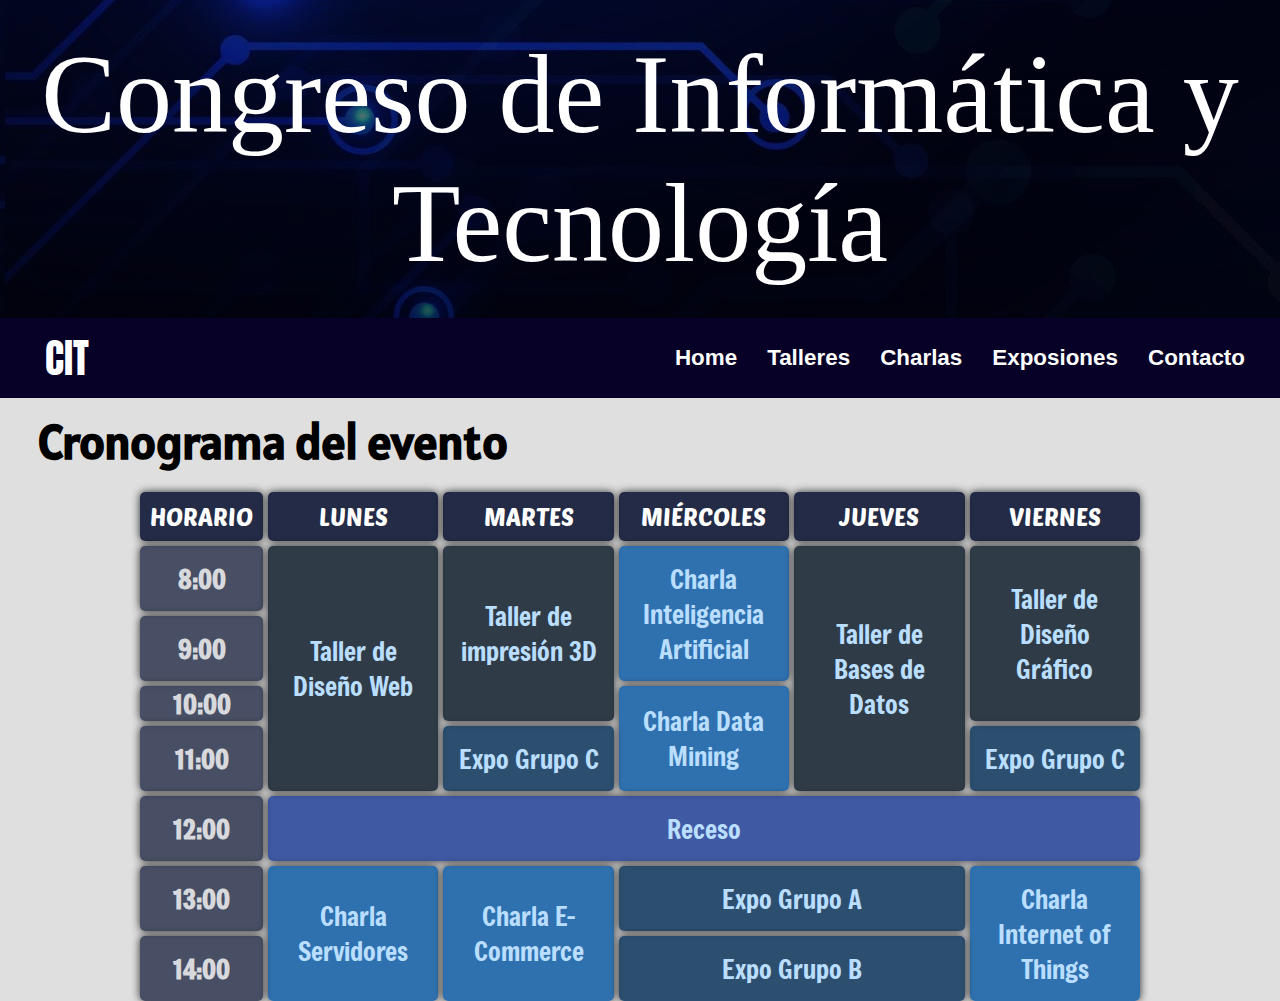
<file: punto5/index.html>
<!DOCTYPE html>
<html lang="es">
  <head>
    <meta charset="UTF-8" />
    <meta name="viewport" content="width=device-width, initial-scale=1.0" />
    <title>CIT</title>
    <link rel="stylesheet" href="style2.css" />
  </head>
  <body>
    <header>
      <div class="head">
        <div class="texto">
          <h1>Congreso de Informática y Tecnología</h1>
        </div>
      </div>
    </header>
    <nav>
      <div class="logo">CIT</div>
      <ul class="nav-links">
        <li><a href="#">Home</a></li>
        <li><a href="/html/talleres.html">Talleres</a></li>
        <li><a href="/html/charlas.html">Charlas</a></li>
        <li><a href="/html/expo.html">Exposiones</a></li>
        <li><a href="/html/contacto.html">Contacto</a></li>
      </ul>
    </nav>
    <div class="crono">
      <h2>Cronograma del evento</h2>
    </div>
    <section class="table">
      <div class="tabla">
        <div class="item bold a1">HORARIO</div>
        <div class="item bold b1">LUNES</div>
        <div class="item bold c1">MARTES</div>
        <div class="item bold d1">MIÉRCOLES</div>
        <div class="item bold e1">JUEVES</div>
        <div class="item bold f1">VIERNES</div>

        <div class="item hora a2">8:00</div>
        <div class="item taller b2">
          <a href="/html/talleres.html">Taller de Diseño Web</a>
        </div>
        <div class="item taller c2">
          <a href="/html/talleres.html">Taller de impresión 3D</a>
        </div>
        <div class="item charla d2">
          <a href="/html/charlas.html">Charla Inteligencia Artificial</a>
        </div>
        <div class="item taller e2">
          <a href="/html/talleres.html">Taller de Bases de Datos</a>
        </div>
        <div class="item taller f2">
          <a href="/html/talleres.html">Taller de Diseño Gráfico</a>
        </div>

        <div class="item hora a3">9:00</div>

        <div class="item hora a4">10:00</div>
        <div class="item charla d4">
          <a href="/html/charlas.html">Charla Data Mining</a>
        </div>

        <div class="item hora a5">11:00</div>
        <div class="item expo c5">
          <a href="/html/expo.html">Expo Grupo C</a>
        </div>
        <div class="item expo f5">
          <a href="/html/expo.html">Expo Grupo C</a>
        </div>

        <div class="item hora a6">12:00</div>
        <div class="item receso x6"><a href="/html/receso.html">Receso</a></div>

        <div class="item hora a7">13:00</div>
        <div class="item charla b7">
          <a href="/html/charlas.html">Charla Servidores</a>
        </div>
        <div class="item charla c7">
          <a href="/html/charlas.html">Charla E-Commerce</a>
        </div>
        <div class="item expo de7">
          <a href="/html/expo.html">Expo Grupo A</a>
        </div>
        <div class="item charla f7">
          <a href="/html/charlas.html">Charla Internet of Things</a>
        </div>

        <div class="item hora a8">14:00</div>
        <div class="item expo de8">
          <a href="/html/expo.html">Expo Grupo B</a>
        </div>
      </div>
    </section>
  </body>
</html>
</file>
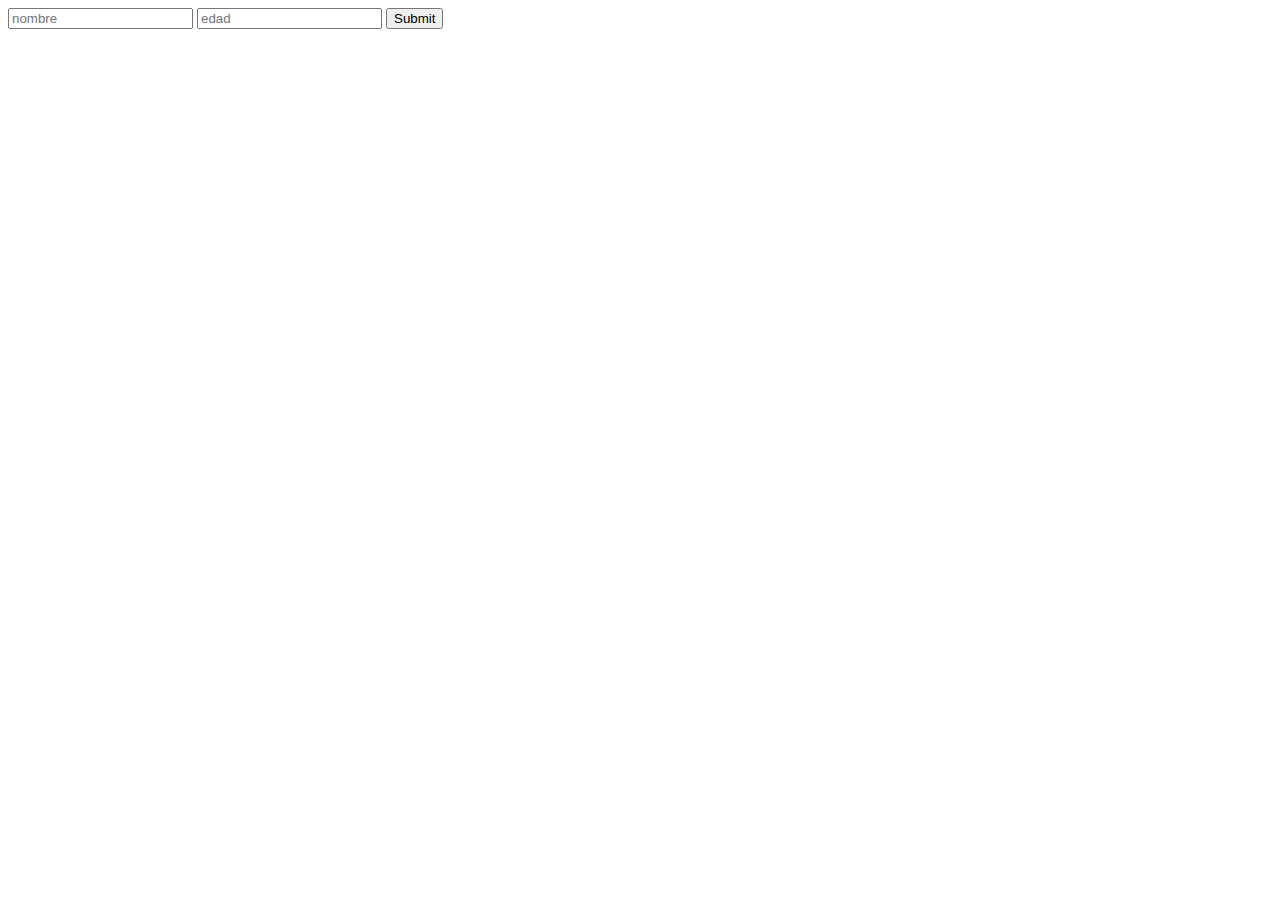
<file: punto1/puntouno.html>
<!DOCTYPE html>
<html lang="en">
<head>
    <meta charset="UTF-8">
    <meta name="viewport" content="width=device-width, initial-scale=1.0">
    <title>Punto Uno</title>
</head>
<body>
    <form action="puntouno.php" method="post">
        <input type="text" name="nombre" placeholder="nombre">
        <input type="number" name="edad" placeholder="edad">
        <input type="submit" name="enviar">
    </form>
</body>
</html>
</file>
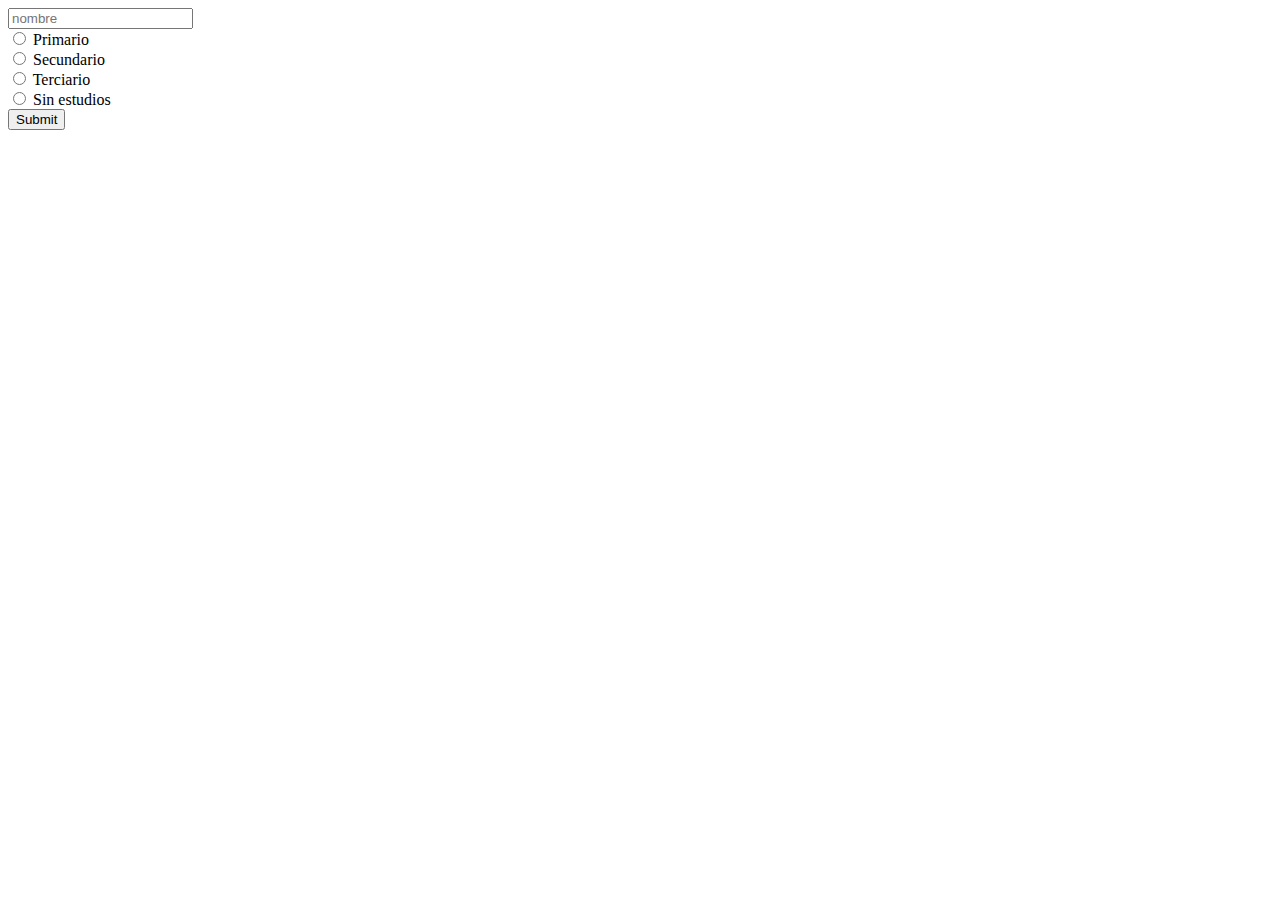
<file: punto2/puntodos.html>
<!DOCTYPE html>
<html lang="en">
<head>
    <meta charset="UTF-8">
    <meta name="viewport" content="width=device-width, initial-scale=1.0">
    <title>Punto Dos</title>
</head>
<body>
    <form action="puntodos.php" method="post">
        <input type="text" name="nombre" placeholder="nombre">
        <br>
        <input type="radio" name="radio1" value="primario"> Primario
        <br>
        <input type="radio" name="radio1" value="secundario"> Secundario
        <br>
        <input type="radio" name="radio1" value="terciario"> Terciario
        <br>
        <input type="radio" name="radio1" value="sin"> Sin estudios
        <br>
        <input type="submit" name="enviar">
    </form>
</body>
</html>
</file>
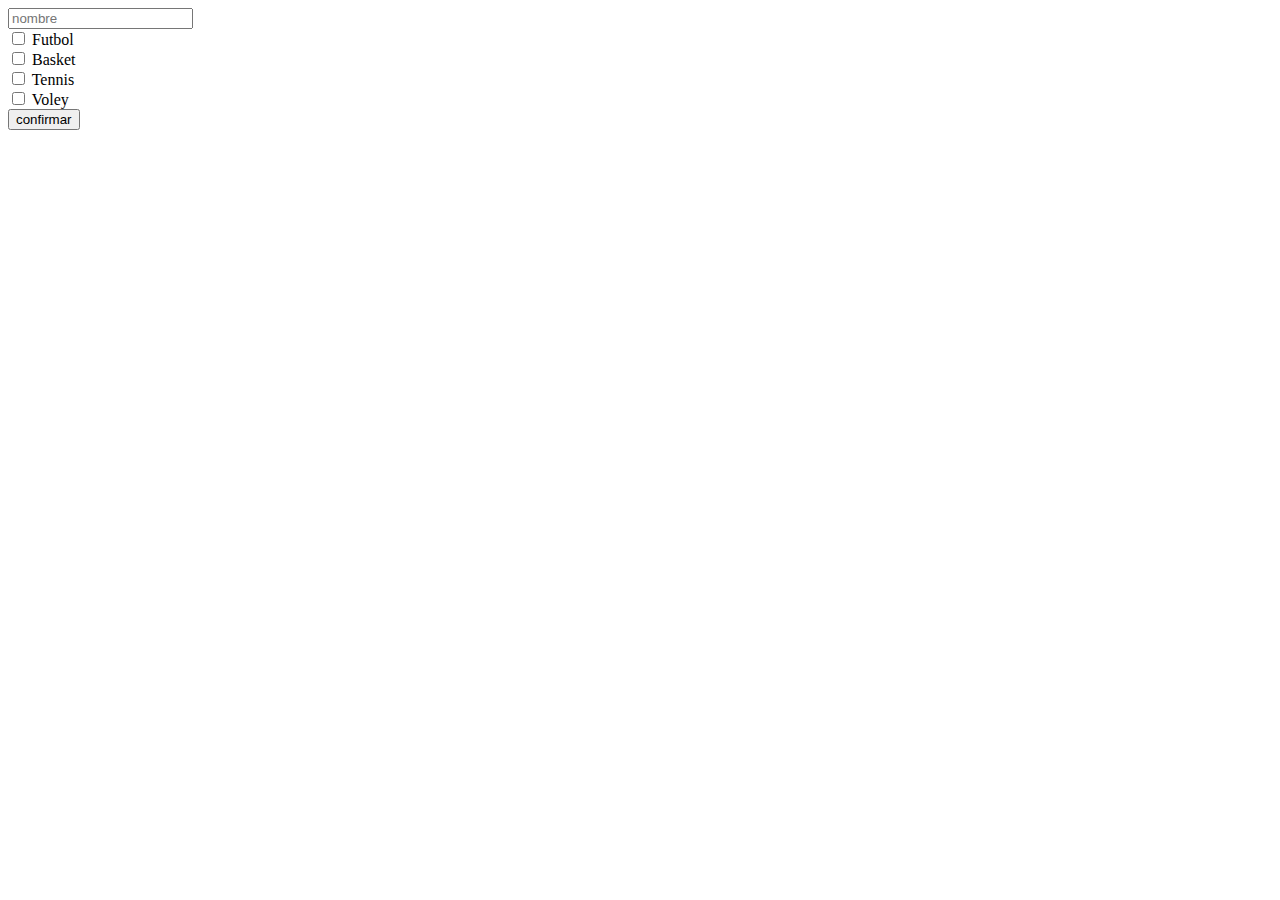
<file: punto3/puntotres.html>
<!DOCTYPE html>
<html lang="es">
  <head>
    <meta charset="UTF-8" />
    <meta name="viewport" content="width=device-width, initial-scale=1.0" />
    <title>Punto Tres</title>
  </head>
  <body>
    <form method="post" action="puntotres.php">
      <input type="text" name="nombre" placeholder="nombre"/>
      <br/>
      <input type="checkbox" name="futbol"/> Futbol
      <br/>
      <input type="checkbox" name="basket"/> Basket
      <br/>
      <input type="checkbox" name="tennis"/> Tennis
      <br/>
      <input type="checkbox" name="voley"/> Voley
      <br/>
      <input type="submit" value="confirmar"/>
    </form>
  </body>
</html>
</file>
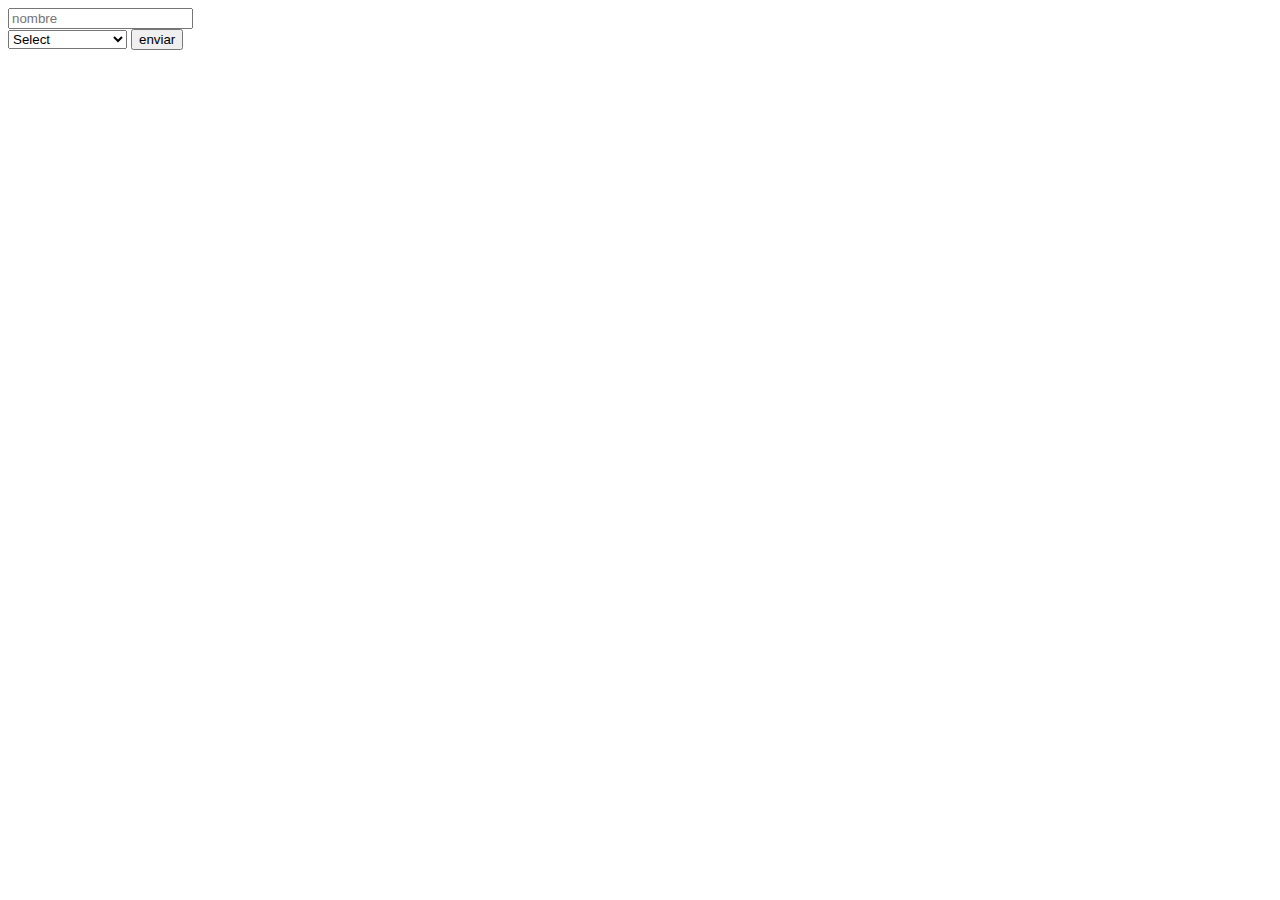
<file: punto4/puntocuatro.html>
<!DOCTYPE html>
<html lang="es">
  <head>
    <meta charset="UTF-8" />
    <meta name="viewport" content="width=device-width, initial-scale=1.0" />
    <title>Punto Cuatro</title>
  </head>
  <body>
    <form method="post" action="puntocuatro.php">
      <input type="text" name="nombre" placeholder="nombre"/>
      <br/>
      <select name="monto">
        <option value="select">Select</option>
        <option value="uno">$1 a $1000</option>
        <option value="dos">$1001 a $10000</option>
        <option value="tres">>$10000</option>
      </select>
      <input type="submit" value="enviar"/>
    </form>
  </body>
</html>
</file>
<file: punto5/style2.css>
@import url("https://fonts.googleapis.com/css2?family=Poetsen+One&display=swap");
@import url("https://fonts.googleapis.com/css2?family=Nunito+Sans:ital,opsz,wght@0,6..12,200..1000;1,6..12,200..1000&display=swap");
@import url("https://fonts.googleapis.com/css2?family=Anton&display=swap");
@import url("https://fonts.googleapis.com/css2?family=Anton&family=Freeman&display=swap");
@import url("https://fonts.googleapis.com/css2?family=Alatsi&family=Anton&family=Freeman&family=Krona+One&family=Sixtyfour&display=swap");
@import url("https://fonts.googleapis.com/css2?family=Alatsi&family=Anton&family=Freeman&family=Just+Another+Hand&family=Krona+One&family=Sixtyfour&display=swap");

* {
  margin: 0;
  font-family: Arial, Helvetica, sans-serif;
  cursor: default;
}
body {
  background-color: rgba(189, 189, 189, 0.479);
}
.texto {
  padding: 30px;
  background-image: linear-gradient(rgba(0, 0, 0, 0.5), rgba(0, 0, 0, 0.678)),
    url("banner.jpg");
}
.texto h1 {
  font-family: "Just Another Hand", cursive;
  font-weight: 100;
  text-align: center;
  color: rgb(255, 255, 255);
  font-size: 700%;
}

nav {
  display: flex;
  justify-content: space-between;
  align-items: center;
  background-color: #070027;
  padding: 0 20px;
  height: auto;
}

.logo {
  margin: 10px 10px 10px 2%;
  font-family: "Anton", sans-serif;
  font-size: 250%;
  font-weight: 500;
  color: white;
}

.nav-links {
  list-style: none;
  display: flex;
  transition: all 0.5s ease;
}

.nav-links li {
  margin: 0 15px;
  font-family: "Nunito Sans", sans-serif;
  font-weight: 700;
  transition: all 0.2s ease;
}
.nav-links li:hover {
  transform: scale(1.1);
}
.nav-links a {
  color: white;
  text-decoration: none;
  font-size: 140%;
}

.nav-links a:hover {
  color: rgb(0, 238, 255);
}

.crono h2 {
  margin: 1% 1% 0 3%;
  font-size: 300%;
  font-family: "Alatsi", sans-serif;
}

.bold {
  font-family: "Poetsen One", sans-serif;
  font-weight: 400;
  padding: 10px;
  background-color: #000a29d7;
  color: white;
}
.table {
  display: flex;
  justify-content: center;
  align-items: center;
  font-size: 150%;
}
.tabla {
  display: grid;
  width: 1000px;
  height: 300px;
  gap: 5px;
  grid-template-columns: 1fr repeat(5, 2fr);
  grid-template-areas:
    "a1 b1 c1 d1 e1 f1"
    "a2 b2 c2 d2 e2 f2"
    "a3 b2 c2 d2 e2 f2"
    "a4 b2 c2 d4 e2 f2"
    "a5 b2 c5 d4 e2 f5"
    "a6 x6 x6 x6 x6 x6"
    "a7 b7 c7 de7 de7 f7"
    "a8 b7 c7 de8 de8 f7";
  gap: 5px 5px;
  border-radius: 5px;
  padding: 10px;
  margin: 10px;
}
.item {
  display: flex;
  justify-content: center;
  align-items: center;
  border-radius: 5px;
  text-align: center;
  box-shadow: 0px 0px 8px rgba(0, 0, 0, 0.822);
}
.item a {
  font-family: "Freeman", sans-serif;
  margin: 15px;
  font-size: 110%;
  color: #badeff;
  text-decoration: none;
  transition: all 0.3s ease;
}
.item a:hover {
  transform: scale(1.1);
  color: white;
}
.taller {
  background-color: #001120c9;
}
.charla {
  background-color: #0054a3c9;
}
.expo {
  background-color: #002a52cc;
}
.receso {
  color: white;
  background-color: #00238bb6;
  transition: all 0.5s ease;
}
.receso:hover {
  transform: scale(1.04);
}
.hora {
  color: rgba(250, 250, 250, 0.822);
  font-family: "Freeman", sans-serif;
  font-weight: 700;
  background-color: #000a29ad;
  font-size: 110%;
}
.a1 {
  grid-area: a1;
}
.a2 {
  grid-area: a2;
}
.a3 {
  grid-area: a3;
}
.a4 {
  grid-area: a4;
}
.a5 {
  grid-area: a5;
}
.a6 {
  grid-area: a6;
}
.a7 {
  grid-area: a7;
}
.a8 {
  grid-area: a8;
}
.b1 {
  grid-area: b1;
}
.b2 {
  grid-area: b2;
}
.b7 {
  grid-area: b7;
}
.c1 {
  grid-area: c1;
}
.c2 {
  grid-area: c2;
}
.c5 {
  grid-area: c5;
}
.c7 {
  grid-area: c7;
}
.d1 {
  grid-area: d1;
}
.d2 {
  grid-area: d2;
}
.d4 {
  grid-area: d4;
}
.de7 {
  grid-area: de7;
}
.de8 {
  grid-area: de8;
}
.e1 {
  grid-area: e1;
}
.e2 {
  grid-area: e2;
}
.f1 {
  grid-area: f1;
}
.f2 {
  grid-area: f2;
}
.f5 {
  grid-area: f5;
}
.f7 {
  grid-area: f7;
}
.x6 {
  grid-area: x6;
}
</file>
